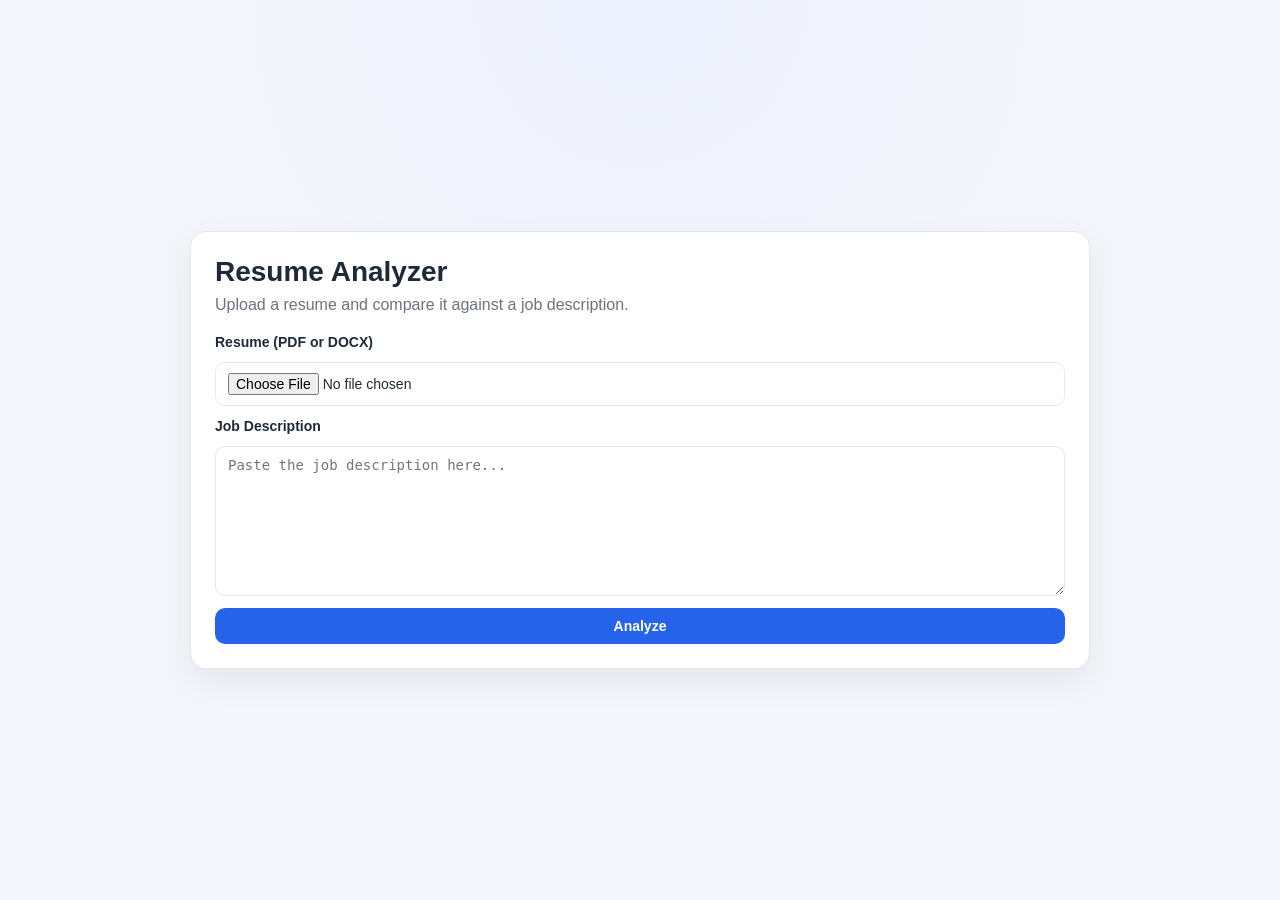
<file: frontend/index.html>
<!DOCTYPE html>
<html lang="en">
<head>
  <meta charset="UTF-8">
  <meta name="viewport" content="width=device-width, initial-scale=1.0">
  <title>Resume Analyzer</title>
  <link rel="stylesheet" href="styles.css">
</head>
<body data-page="home">
  <main class="page">
    <section class="card">
      <h1>Resume Analyzer</h1>
      <p class="subtitle">Upload a resume and compare it against a job description.</p>

      <form id="analyze-form" class="form">
        <label for="resume-file">Resume (PDF or DOCX)</label>
        <input id="resume-file" name="file" type="file" accept=".pdf,.doc,.docx,application/pdf,application/vnd.openxmlformats-officedocument.wordprocessingml.document" required>

        <label for="job-description">Job Description</label>
        <textarea id="job-description" name="job_description" rows="8" placeholder="Paste the job description here..." required></textarea>

        <button id="analyze-button" type="submit">Analyze</button>
      </form>

      <div id="loading-state" class="loading hidden" aria-live="polite">
        <span class="spinner" aria-hidden="true"></span>
        <span>Analyzing...</span>
      </div>
    </section>
  </main>

  <script src="config.js"></script>
  <script src="app.js"></script>
</body>
</html>
</file>
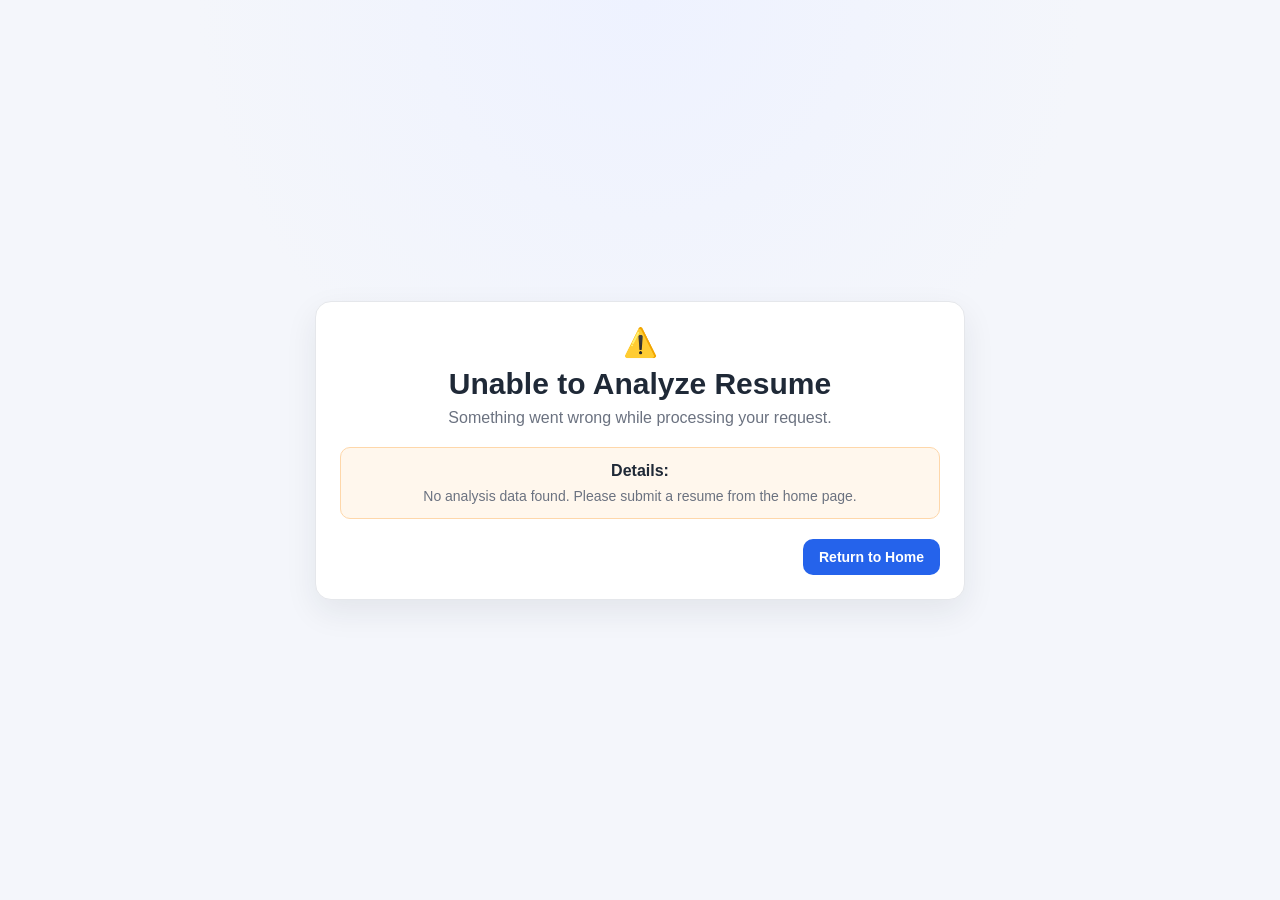
<file: frontend/results.html>
<!DOCTYPE html>
<html lang="en">
<head>
  <meta charset="UTF-8">
  <meta name="viewport" content="width=device-width, initial-scale=1.0">
  <title>Analysis Result</title>
  <link rel="stylesheet" href="styles.css">
</head>
<body data-page="result">
  <main class="page">
    <section class="card">
      <h1>Analysis Result</h1>
      <p class="subtitle">Resume and job description matching insights.</p>

      <div class="result-section section-summary">
        <h2>Summary</h2>
        <div class="result-grid">
          <div class="metric">
          <span class="metric-label">Candidate Name</span>
          <span id="candidate-name" class="metric-value candidate-value">-</span>
          </div>
          <div class="metric">
          <span class="metric-label">Match Score</span>
          <span id="match-score" class="metric-value">-</span>
          </div>
          <div class="metric">
          <span class="metric-label">Weighted Score</span>
          <span id="weighted-score" class="metric-value">-</span>
          </div>
          <div class="metric">
          <span class="metric-label">Match Level</span>
          <span id="match-level" class="metric-value match-level-badge">-</span>
          </div>
        </div>
      </div>

      <div class="section-divider" aria-hidden="true"></div>

      <div class="result-section section-skills">
        <h2>Matched Skills</h2>
        <ul id="matched-skills" class="chip-list"></ul>
        <h2>Missing Skills</h2>
        <ul id="missing-skills" class="chip-list chip-list-warn"></ul>
      </div>

      <div class="section-divider" aria-hidden="true"></div>

      <div class="result-section section-suggestions">
        <h2>Suggestions</h2>
        <div class="suggestion-block">
          <h3>Summary</h3>
          <p id="summary-text">-</p>
        </div>
        <div class="suggestion-block">
          <h3>Improvements</h3>
          <ul id="improvements-list" class="feedback-list"></ul>
        </div>
        <div class="suggestion-block">
          <h3>Category Feedback</h3>
          <ul id="category-feedback-list" class="feedback-list"></ul>
        </div>
      </div>

      <div class="actions">
        <button type="button" data-action="another-job">Analyze Another</button>
        <button type="button" data-action="reset">Reset</button>
      </div>
    </section>
  </main>

  <script src="config.js"></script>
  <script src="app.js"></script>
</body>
</html>
</file>
<file: frontend/styles.css>
:root {
  --bg: #f4f6fb;
  --card: #ffffff;
  --text: #1f2937;
  --muted: #6b7280;
  --primary: #2563eb;
  --primary-dark: #1d4ed8;
  --border: #e5e7eb;
  --good: #16a34a;
  --warn: #dc2626;
  --moderate: #ea580c;
}

* {
  box-sizing: border-box;
}

body {
  margin: 0;
  font-family: "Segoe UI", Tahoma, Geneva, Verdana, sans-serif;
  background: radial-gradient(circle at top, #eef2ff, var(--bg) 40%);
  color: var(--text);
  min-height: 100vh;
}

.page {
  min-height: 100vh;
  display: flex;
  align-items: center;
  justify-content: center;
  padding: 24px;
}

.card {
  width: min(900px, 100%);
  background: var(--card);
  border: 1px solid var(--border);
  border-radius: 16px;
  padding: 24px;
  box-shadow: 0 12px 32px rgba(31, 41, 55, 0.08);
}

h1 {
  margin: 0;
  font-size: 28px;
}

h2 {
  font-size: 16px;
  margin: 0 0 10px 0;
}

h3 {
  font-size: 14px;
  margin: 0 0 8px 0;
}

.subtitle {
  margin: 8px 0 20px 0;
  color: var(--muted);
}

.form {
  display: grid;
  gap: 12px;
}

label {
  font-size: 14px;
  font-weight: 600;
}

input[type="file"],
textarea {
  width: 100%;
  border: 1px solid var(--border);
  border-radius: 10px;
  padding: 10px 12px;
  font-size: 14px;
  background: #fff;
}

textarea {
  resize: vertical;
}

button {
  border: 0;
  border-radius: 10px;
  background: var(--primary);
  color: #fff;
  font-size: 14px;
  font-weight: 600;
  padding: 10px 16px;
  cursor: pointer;
  transition: background 0.2s ease, transform 0.2s ease;
}

button:hover {
  background: var(--primary-dark);
  transform: translateY(-1px);
}

button:disabled {
  opacity: 0.65;
  cursor: not-allowed;
}

.loading {
  margin-top: 14px;
  color: var(--primary);
  font-weight: 600;
  display: inline-flex;
  align-items: center;
  gap: 10px;
  padding: 8px 12px;
  border-radius: 999px;
  background: #eff6ff;
  border: 1px solid #bfdbfe;
}

.spinner {
  width: 16px;
  height: 16px;
  border-radius: 50%;
  border: 2px solid #bfdbfe;
  border-top-color: var(--primary);
  animation: spin 0.8s linear infinite;
}

@keyframes spin {
  to {
    transform: rotate(360deg);
  }
}

.hidden {
  display: none;
}

.result-grid {
  display: grid;
  grid-template-columns: repeat(auto-fit, minmax(180px, 1fr));
  gap: 14px;
  margin: 10px 0 0;
}

.metric {
  border: 1px solid var(--border);
  border-radius: 12px;
  padding: 14px;
  background: #fbfcff;
  transition: box-shadow 0.2s ease, transform 0.2s ease;
}

.metric:hover {
  transform: translateY(-2px);
  box-shadow: 0 8px 18px rgba(31, 41, 55, 0.08);
}

.metric-label {
  display: block;
  color: var(--muted);
  font-size: 12px;
}

.metric-value {
  display: block;
  margin-top: 6px;
  font-weight: 700;
  font-size: 18px;
}

.result-section {
  border: 1px solid #eceff4;
  border-radius: 12px;
  padding: 18px;
  margin-top: 32px;
}

.section-summary {
  background: transparent;
  border: 0;
  border-radius: 0;
  padding: 0;
  margin-top: 0;
}

.section-skills {
  background: #f5f5f5;
}

.section-suggestions {
  background: #fcfcfd;
}

.match-level-badge {
  display: inline-flex;
  align-items: center;
  justify-content: center;
  margin-top: 6px;
  padding: 6px 12px;
  border-radius: 10px;
  font-size: 14px;
  font-weight: 700;
  letter-spacing: 0.01em;
  border: 1px solid transparent;
  text-transform: none;
  width: fit-content;
}

.candidate-value {
  font-size: 19px;
  font-weight: 600;
}

.match-low {
  color: #991b1b;
  background: #fee2e2;
  border-color: #fecaca;
}

.match-moderate {
  color: #9a3412;
  background: #ffedd5;
  border-color: #fed7aa;
}

.match-strong {
  color: #166534;
  background: #dcfce7;
  border-color: #bbf7d0;
}

.chip-list {
  list-style: none;
  padding: 0;
  margin: 0;
  display: flex;
  flex-wrap: wrap;
  gap: 8px;
}

.chip-list li {
  background: #ecfdf3;
  color: var(--good);
  border: 1px solid #bbf7d0;
  border-radius: 999px;
  padding: 6px 10px;
  font-size: 13px;
}

.chip-list-warn li {
  background: #fef2f2;
  color: var(--warn);
  border-color: #fecaca;
}

.actions {
  display: flex;
  gap: 10px;
  flex-wrap: wrap;
  margin-top: 20px;
  justify-content: flex-end;
}

.section-divider {
  border-top: 1px solid #e5e7eb;
  margin: 24px 0;
}

.suggestion-block + .suggestion-block {
  margin-top: 18px;
}

.suggestion-block p {
  margin: 0;
  line-height: 1.6;
  color: #374151;
}

.feedback-list {
  margin: 0;
  padding-left: 18px;
  line-height: 1.6;
}

.feedback-list li {
  margin-bottom: 10px;
}

.error-card {
  max-width: 650px;
  text-align: center;
}

.error-icon {
  font-size: 28px;
  margin-bottom: 8px;
}

.error-title {
  font-size: 30px;
}

.error-message {
  padding: 14px;
  background: #fff7ed;
  border: 1px solid #fed7aa;
  border-radius: 10px;
}

.error-message p {
  margin: 8px 0 0 0;
}

.error-detail-text {
  color: var(--muted);
  font-size: 14px;
}
</file>
